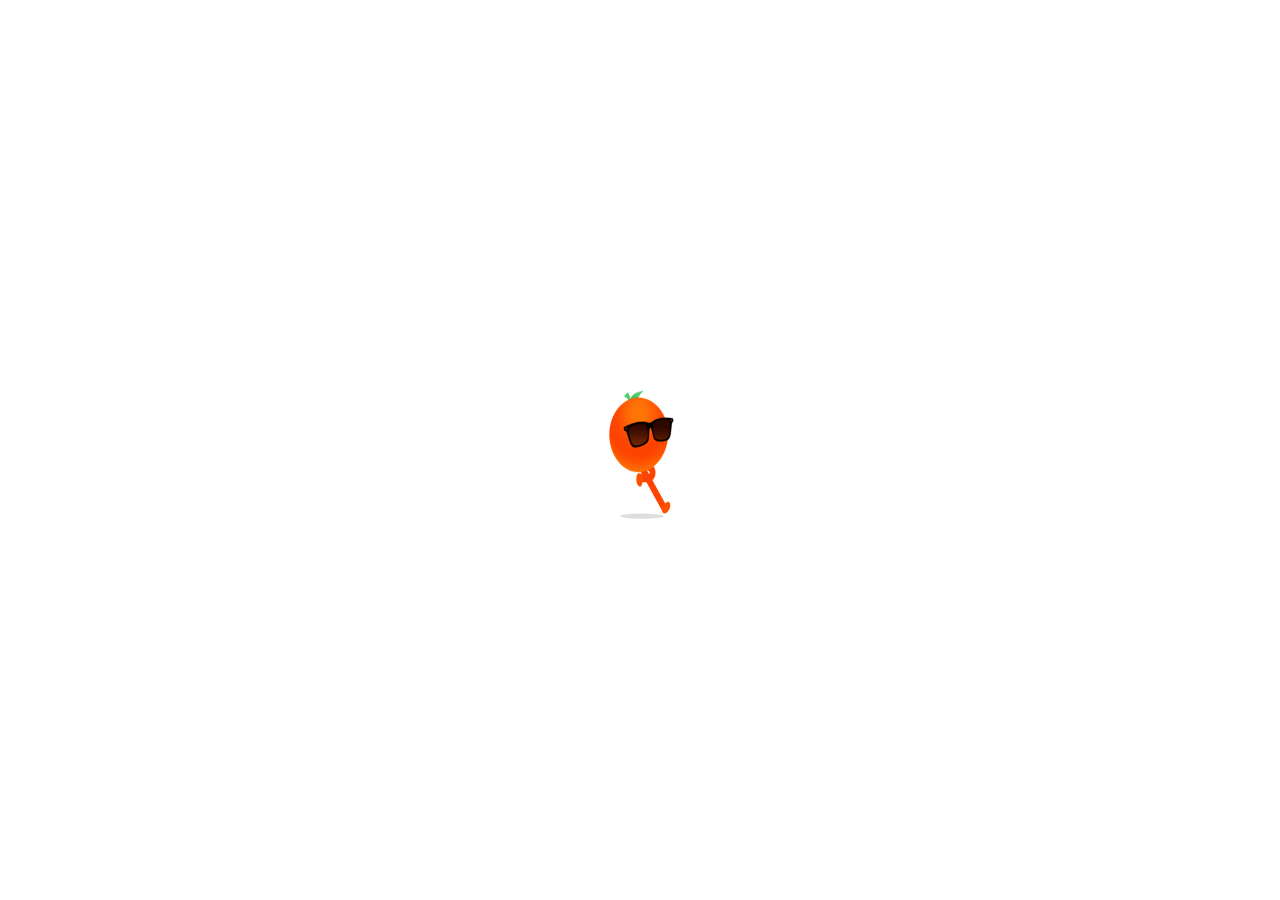
<file: dryfruits.html>
<!Doctype html>
<html lang="en">
  <head>
    <!-- Required meta tags -->
    <meta charset="utf-8">
    <meta name="viewport" content="width=device-width, initial-scale=1, shrink-to-fit=no">
    <meta name="description" content="Welcome to organic shopping farm">
    <meta name="keywords" content="html,organic,template,shopping">

    <!-- Bootstrap CSS -->
    <link rel="stylesheet" href="css/bootstrap.min.css">
    <link rel="stylesheet" href="product.css">
    <link rel="stylesheet" href="css/font-awesome.css">
    <link rel="stylesheet" href="css/font-awesome.min.css">
    <link rel="stylesheet" href="css/animate.min.css">
    <link rel="icon" href="images/title-bar-logo.png" type="image/icon">
    <link href="https://fonts.googleapis.com/css?family=Poppins:400,700" rel="stylesheet">

    <title>Dryfruits</title>
  </head>
    
   
   
<body onload="timeSet()">
    
     <div id="loader">
       <img src="images/edited/juzi_loading.gif">
     </div>
  
        <div style="display:none;" id="body" class="animation-content">

          <!-- Navbar Start Here -->

        <nav class="navbar navbar-expand-lg navbar-light">
          <img src="images/logo/logo.png" class="navbar-brand">
          <button class="navbar-toggler" type="button" data-toggle="collapse" data-target="#navbarSupportedContent" aria-controls="navbarSupportedContent" aria-expanded="false" aria-label="Toggle navigation">
          <span class="navbar-toggler-icon"></span>
          </button>
            <div class="collapse navbar-collapse" id="navbarSupportedContent">
              <ul class="navbar-nav ml-auto">
                <li class="nav-item">
                  <a class="nav-link" title="Goto Home" href="index.html">Home</a>
                </li>
                <li class="nav-item">
                  <a class="nav-link" title="Goto about" href="about.html">About us</a>
                </li>

                <li class="nav-item dropdown">
                  <a class="nav-link dropdown-toggle" href="#" title="See products price" id="navbarDropdown" role="button" data-toggle="dropdown" aria-haspopup="true" aria-expanded="false">
                    Pricing Table
                  </a>
                  <div class="dropdown-menu" aria-labelledby="navbarDropdown">
                    <a class="dropdown-item" data-toggle="modal" data-target="#vegetable-price" href="#">Vegetables Price</a>
                    <a class="dropdown-item" data-toggle="modal" data-target="#fruits-price" href="#">Fruits Price</a>
                    <a class="dropdown-item" data-toggle="modal" data-target="#Dryfruits-price" href="#">Dryfruits Price</a>
                  </div>

                </li>

                <li class="nav-item dropdown">
                  <a class="nav-link dropdown-toggle" href="#" id="navbarDropdown" role="button" data-toggle="dropdown" aria-haspopup="true" aria-expanded="false">
                    Goto Shop
                  </a>
                  <div class="dropdown-menu" aria-labelledby="navbarDropdown">
                    <a class="dropdown-item" href="vegetable.html">Vegetable Shop</a>
                    <a class="dropdown-item" href="fruits.html">Fruits Shop</a>
                    <!--<a class="dropdown-item" href="#">Dryfruits Shop</a>-->
                  </div>
                </li>

                <!--<li class="nav-item">
                  <a class="nav-link" href="#">Contact us</a>
                </li>-->
                <li class="nav-item cart-icon">
                  <a class="nav-link" href="#" title="Cart" data-toggle="modal" data-target="#cart"><i class="fa fa-shopping-bag" aria-hidden="true"><sup id="cart-count"></sup></i></a>
                </li>
              </ul>
            </div>
        </nav>

        <!-- cart Start Here -->

        <div class="modal fade" id="cart" tabindex="-1" role="dialog" aria-labelledbt="cart" aria-hidden="true">
                <div class="modal-dialog modal-dialog-centered  modal-lg" role="document">
                  <div class="modal-content">
                    <div class="modal-header">
                  <h2 class="modal-title mx-auto w-100">Shopping Cart</h2>
                  <button type="button" class="close" data-dismiss="modal" aria-control="close">
                    <span aria-hidden="true">&times;</span></button>
                </div>

                  <div class="modal-body">
                    <div class="container">

                     <div class="row cart-row">
                        
                      <table class="table">
                        <!--<thead>
                           <tr>
                             <th scope="col" class="col-3 text-center cart-image cart-header cart-column border">Image</th>
                             <th scope="col" class="col-3 text-center cart-title cart-header cart-column border">Name</th>
                             <th scope="col" class="col-2 text-center cart-price cart-header cart-column border">Price</th>
                             <th scope="col" class="col-2 text-center cart-quantity cart-header cart-column border">Quantity</th>
                             <th scope="col" class="col-2 text-center border">remove</th>
                          </tr>
                          </thead>-->

                       </table>
                                <!--<span class="cart-image cart-header cart-column text-center col-lg-3 border">Image</span>
                                <span class="cart-title cart-header cart-column text-center col-lg-3 border">Title</span>
                                <span class="cart-price cart-header cart-column text-center col-lg-3 border">Price</span>
                                <span class="cart-quantity cart-header cart-column text-center col-lg-3 border">Quantity</span>
                              </div>-->


                            </div>
                        </div>
                              <div class="cart-items">
                              </div>
                       </div>
                         <div class="modal-footer">     
                            <div class="cart-total">
                        <strong class="cart-total-title">Total</strong>
                                <span class="cart-total-price">$0</span>
                        <button class="btn btn-success btn-purchase" type="button">Purchase</button>

                          </div>
                        </div>
                  </div>
              </div>      
            </div>

           <!-- cart End Here --> 
        <!--   The Vegatable price Start Here-->

<!-- The Modal -->
<div class="modal fade" id="vegetable-price" tableindex="-1" role="dialog">
  <div class="modal-dialog modal-lg" role="document">
    <div class="modal-content">

      <!-- Modal Header -->
      <div class="modal-header">
        
          <h4 class="modal-title">Vegetables Price</h4>

         <button type="button" class="close" data-dismiss="modal">&times;</button>
        
      </div>

      <!-- Modal body -->
      <div class="modal-body">
        <table class="table table-hover">
            <thead>
              <tr>
                <th scope="col" class="text-center">Vegetables Name</th>
                <th scope="col" class="text-center">Price</th>
                <th scope="col" class="text-center">Shop</th>
              </tr>

            </thead>

            <tbody>
              <tr>
                <td class="text-center">Onion</td>
                <td class="text-center">$25</td>
                <td><button class="btn btn-success btn-sm mx-auto d-block"><a href="vegetable.html">Goto Shop</a></button></td>
              </tr>

              <tr>
                <td class="text-center">Carrot</td>
                <td class="text-center">$25</td>
                <td><button class="btn btn-success btn-sm mx-auto d-block"><a href="vegetable.html">Goto Shop</a></button></td>
              </tr>

              <tr>
                <td class="text-center">Beedroot</td>
                <td class="text-center">$20</td>
                <td><button class="btn btn-success btn-sm mx-auto d-block"><a href="vegetable.html">Goto Shop</a></button></td>
              </tr>

              <tr>
                <td class="text-center">Tomato</td>
                <td class="text-center">$21</td>
                <td><button class="btn btn-success btn-sm mx-auto d-block"><a href="vegetable.html">Goto Shop</a></button></td>
              </tr>

              <tr>
                <td class="text-center">Potato</td>
                <td class="text-center">$15</td>
                <td><button class="btn btn-success btn-sm mx-auto d-block"><a href="vegetable.html">Goto Shop</a></button></td>
              </tr>

              <tr>
                <td class="text-center">Brinjal</td>
                <td class="text-center">$12</td>
                <td><button class="btn btn-success btn-sm mx-auto d-block"><a href="vegetable.html">Goto Shop</a></button></td>
              </tr>

              <tr>
                <td class="text-center">Capcicum</td>
                <td class="text-center">$25</td>
                <td><button class="btn btn-success btn-sm mx-auto d-block"><a href="vegetable.html">Goto Shop</a></button></td>
              </tr>

              <tr>
                <td class="text-center">Broccoli</td>
                <td class="text-center">$25</td>
                <td><button class="btn btn-success btn-sm mx-auto d-block"><a href="vegetable.html">Goto Shop</a></button></td>
              </tr>

              <tr>
                <td class="text-center">Potato</td>
                <td class="text-center">$25</td>
                <td><button class="btn btn-success btn-sm mx-auto d-block"><a href="vegetable.html">Goto Shop</a></button></td>
              </tr>

              <tr>
                <td class="text-center">Brinjal</td>
                <td class="text-center">$25</td>
                <td><button class="btn btn-success btn-sm mx-auto d-block"><a href="vegetable.html">Goto Shop</a></button></td>
              </tr>

              <tr>
                <td class="text-center">Broccoli</td>
                <td class="text-center">$25</td>
                <td><button class="btn btn-success btn-sm mx-auto d-block"><a href="vegetable.html">Goto Shop</a></button></td>
              </tr>
            </tbody>
        </table>
      </div>

      <!-- Modal footer -->
      <div class="modal-footer">
        <button type="button" class="btn btn-success" data-dismiss="modal">Close</button>
      </div>

    </div>
  </div>
</div>

        <!--vegetable price end here-->


        <!-- Fruits Price Start Here -->


        <div class="modal fade" id="fruits-price" tableindex="-1" role="dialog">
          <div class="modal-dialog modal-lg" role="document">
            <div class="modal-content">

              <!-- Modal Header -->
              <div class="modal-header">
                
                  <h4 class="modal-title mx-auto d-block">Fruits Price</h4>

                 <button type="button" class="close" data-dismiss="modal">&times;</button>
                
              </div>

              <!-- Modal body -->
              <div class="modal-body">
                <table class="table table-hover">
                    <thead>
                      <tr>
                        <th scope="col" class="text-center">Fruits Name</th>
                        <th scope="col" class="text-center">Price</th>
                        <th scope="col" class="text-center">Shop</th>
                      </tr>

                    </thead>

                    <tbody>
                      <tr>
                        <td class="text-center">Banana</td>
                        <td class="text-center">$25</td>
                        <td><button class="btn btn-success btn-sm mx-auto d-block"><a href="fruits.html">Goto Shop</a></button></td>
                      </tr>

                      <tr>
                        <td class="text-center">Apple</td>
                        <td class="text-center">$25</td>
                        <td><button class="btn btn-success btn-sm mx-auto d-block"><a href="fruits.html">Goto Shop</a></button></td>
                      </tr>

                      <tr>
                        <td class="text-center">Orange</td>
                        <td class="text-center">$20</td>
                        <td><button class="btn btn-success btn-sm mx-auto d-block"><a href="fruits.html">Goto Shop</a></button></td>
                      </tr>

                      <tr>
                        <td class="text-center">Grapes</td>
                        <td class="text-center">$21</td>
                        <td><button class="btn btn-success btn-sm mx-auto d-block"><a href="fruits.html">Goto Shop</a></button></td>
                      </tr>

                      <tr>
                        <td class="text-center">Strewberry</td>
                        <td class="text-center">$15</td>
                        <td><button class="btn btn-success btn-sm mx-auto d-block"><a href="fruits.html">Goto Shop</a></button></td>
                      </tr>

                      <tr>
                        <td class="text-center">Cherry</td>
                        <td class="text-center">$12</td>
                        <td><button class="btn btn-success btn-sm mx-auto d-block"><a href="fruits.html">Goto Shop</a></button></td>
                      </tr>

                      <tr>
                        <td class="text-center">Pappaya</td>
                        <td class="text-center">$25</td>
                        <td><button class="btn btn-success btn-sm mx-auto d-block"><a href="fruits.html">Goto Shop</a></button></td>
                      </tr>

                      <tr>
                        <td class="text-center">Jackfruit</td>
                        <td class="text-center">$25</td>
                        <td><button class="btn btn-success btn-sm mx-auto d-block"><a href="fruits.html">Goto Shop</a></button></td>
                      </tr>

                      <tr>
                        <td class="text-center">Cherry</td>
                        <td class="text-center">$25</td>
                        <td><button class="btn btn-success btn-sm mx-auto d-block"><a href="fruits.html">Goto Shop</a></button></td>
                      </tr>

                      <tr>
                        <td class="text-center">Pappaya</td>
                        <td class="text-center">$25</td>
                        <td><button class="btn btn-success btn-sm mx-auto d-block"><a href="fruits.html">Goto Shop</a></button></td>
                      </tr>

                      <tr>
                        <td class="text-center">Cherry</td>
                        <td class="text-center">$25</td>
                        <td><button class="btn btn-success btn-sm mx-auto d-block"><a href="fruits.html">Goto Shop</a></button></td>
                      </tr>
                    </tbody>
                </table>
              </div>

              <!-- Modal footer -->
              <div class="modal-footer">
                <button type="button" class="btn btn-success" data-dismiss="modal">Close</button>
              </div>

            </div>
          </div>
        </div>

        <!-- Fruits Price End Here -->

        <!-- DryFruits Price Start Here -->


        <div class="modal fade" id="Dryfruits-price" tableindex="-1" role="dialog">
          <div class="modal-dialog modal-lg" role="document">
            <div class="modal-content">

              <!-- Modal Header -->
              <div class="modal-header">
                
                  <h4 class="modal-title mx-auto d-block">Dryfruits Price</h4>

                 <button type="button" class="close" data-dismiss="modal">&times;</button>
                
              </div>

              <!-- Modal body -->
              <div class="modal-body">
                <table class="table table-hover">
                    <thead>
                      <tr>
                        <th scope="col" class="text-center">Dryfruits Name</th>
                        <th scope="col" class="text-center">Price</th>
                        <th scope="col" class="text-center">Shop</th>
                      </tr>

                    </thead>

                    <tbody>
                      <tr>
                        <td class="text-center">Cashew</td>
                        <td class="text-center">$25</td>
                        <td><button class="btn btn-success btn-sm mx-auto d-block"><a href="dryfruits.html">Goto Shop</a></button></td>
                      </tr>

                      <tr>
                        <td class="text-center">Chesnut</td>
                        <td class="text-center">$25</td>
                        <td><button class="btn btn-success btn-sm mx-auto d-block"><a href="dryfruits.html">Goto Shop</a></button></td>
                      </tr>

                      <tr>
                        <td class="text-center">Fennel</td>
                        <td class="text-center">$20</td>
                        <td><button class="btn btn-success btn-sm mx-auto d-block"><a href="dryfruits.html">Goto Shop</a></button></td>
                      </tr>

                      <tr>
                        <td class="text-center">Kismiss</td>
                        <td class="text-center">$21</td>
                        <td><button class="btn btn-success btn-sm mx-auto d-block"><a href="dryfruits.html">Goto Shop</a></button></td>
                      </tr>

                      <tr>
                        <td class="text-center">Peanut</td>
                        <td class="text-center">$15</td>
                        <td><button class="btn btn-success btn-sm mx-auto d-block"><a href="dryfruits.html">Goto Shop</a></button></td>
                      </tr>

                      <tr>
                        <td class="text-center">Pista</td>
                        <td class="text-center">$12</td>
                        <td><button class="btn btn-success btn-sm mx-auto d-block"><a href="dryfruits.html">Goto Shop</a></button></td>
                      </tr>

                      <tr>
                        <td class="text-center">Almond</td>
                        <td class="text-center">$25</td>
                        <td><button class="btn btn-success btn-sm mx-auto d-block"><a href="dryfruits.html">Goto Shop</a></button></td>
                      </tr>

                      <tr>
                        <td class="text-center">Anise</td>
                        <td class="text-center">$25</td>
                        <td><button class="btn btn-success btn-sm mx-auto d-block"><a href="dryfruits.html">Goto Shop</a></button></td>
                      </tr>

                      <tr>
                        <td class="text-center">Kismiss</td>
                        <td class="text-center">$25</td>
                        <td><button class="btn btn-success btn-sm mx-auto d-block"><a href="dryfruits.html">Goto Shop</a></button></td>
                      </tr>

                      <tr>
                        <td class="text-center">Pista</td>
                        <td class="text-center">$25</td>
                        <td><button class="btn btn-success btn-sm mx-auto d-block"><a href="dryfruits.html">Goto Shop</a></button></td>
                      </tr>

                      <tr>
                        <a href="#"><td class="text-center">Almond</td></a>
                        <td class="text-center">$25</td>
                        <td><button class="btn btn-success btn-sm mx-auto d-block"><a href="dryfruits.html">Goto Shop</a></button></td>
                      </tr>
                    </tbody>
                </table>
              </div>

              <!-- Modal footer -->
              <div class="modal-footer">
                <button type="button" class="btn btn-success" data-dismiss="modal">Close</button>
              </div>

            </div>
          </div>
        </div>

        <!-- modal end here -->

        <!-- Banner -- Start Here -->

        <div class="container-fluid img-banner">
          <div class="row">
              <div class="col-lg-12">
                <h1 class="text-center align-middle"><strong>Dryfruits</strong></h1>
              </div>
          </div>
        </div>
        <!-- Sidenav Start here -->
        <div class="container-fluid img-container">
          <div class="row">
            <div class="col-lg-2">
                  <div class="sidenav">
                    <div class="sidenav-content">
                      <h5 id="category-title">Categories</h5>
                      <ul id="category-list">
                        <li><a href="#">Almond</a></li>
                        <li><a href="#">Anise</a></li>
                        <li><a href="#">Cashew</a></li>
                        <li><a href="#">Chesnut</a></li>
                        <li><a href="#">Fennel</a></li>
                        <li><a href="#">Kismis</a></li>
                        <li><a href="#">Peanut</a></li>
                        <li><a href="#">Pista</a></li>
                      </ul>
                      <h5 id="price-title">Price</h5>
                        <div id="price-list">
                          <div class="custom-control custom-checkbox">
                            <input type="checkbox" class="custom-control-input" id="uptofifty" name="example1">
                            <label class="custom-control-label" for="uptofifty">Up to 50 dollar</label>
                          </div>

                          <div class="custom-control custom-checkbox">
                            <input type="checkbox" class="custom-control-input" id="uptoonefifty" name="example1">
                            <label class="custom-control-label" for="uptoonefifty">Up to 150 dollar</label>
                          </div>
                          
                          <div class="custom-control custom-checkbox">
                            <input type="checkbox" class="custom-control-input" id="uptotwofifty" name="example1">
                            <label class="custom-control-label" for="uptotwofifty">Up to 250 dollar</label>
                          </div>
                        </div>
                    
                      <h5 id="discount-title">Discount</h5>
                      <ul id="discount-list">
                        <li><a href="#">Up to 10% offer</a></li>
                        <li><a href="#">Up to 20% offer</a></li>
                        <li><a href="#">Up to 30% offer</a></li>
                        <li><a href="#">Up to 40% offer</a></li>
                        <li><a href="#">Up to 50% offer</a></li>
                        <li><a href="#">Special offer</a></li>
                      </ul>
                    </div>
                </div>
            </div>

              <div class="col-lg-10">
                  <div class="content">
                  <div class="container-fluid">
                      <div class="row">
                          <div class="col-lg-3">
                         <div class="product-box">
                            <div class="doller">
                                <h5 class="text-center product-price">$ 20</h5>
                              </div>
                            <img class="img-fluid mx-auto d-block product-img" src="images/product-images/almond.png" style="height:250px">
                              
                            <h4 class="text-center product-title"><strong>Almond</strong></h4>
                            <button class="btn btn-success addcart d-block mx-auto">Add Cart &nbsp<i class="fa fa-shopping-cart" aria-hidden="true"></i></button>
                         </div>
                        </div>

                        <div class="col-lg-3">
                         <div class="product-box">
                            <div class="doller">
                                <h5 class="text-center product-price">$ 15</h5>
                              </div>
                            <img class="img-fluid mx-auto d-block product-img" src="images/product-images/anise.png" style="height:250px">
                              
                            <h4 class="text-center product-title"><strong>Anise</strong></h4>
                            <button class="btn btn-success addcart d-block mx-auto">Add Cart &nbsp<i class="fa fa-shopping-cart" aria-hidden="true"></i></button>
                         </div>
                        </div>

                        <div class="col-lg-3">
                         <div class="product-box">
                            <div class="doller">
                                <h5 class="text-center product-price">$ 10</h5>
                              </div>
                            <img class="img-fluid mx-auto d-block product-img" src="images/product-images/cashew.png" style="height:250px">
                              
                            <h4 class="text-center product-title"><strong>Cashew</strong></h4>
                            <button class="btn btn-success addcart d-block mx-auto">Add Cart &nbsp<i class="fa fa-shopping-cart" aria-hidden="true"></i></button>
                         </div>
                        </div>

                        <div class="col-lg-3">
                         <div class="product-box">
                            <div class="doller">
                                <h5 class="text-center product-price">$ 12</h5>
                              </div>
                            <img class="img-fluid mx-auto d-block product-img" src="images/product-images/chesnut.png" style="height:250px">
                              
                            <h4 class="text-center product-title"><strong>Chesnut</strong></h4>
                            <button class="btn btn-success addcart d-block mx-auto">Add Cart &nbsp<i class="fa fa-shopping-cart" aria-hidden="true"></i></button>
                         </div>
                        </div>

                        <div class="col-lg-3">
                         <div class="product-box">
                            <div class="doller">
                                <h5 class="text-center product-price">$ 15</h5>
                              </div>
                            <img class="img-fluid mx-auto d-block product-img" src="images/product-images/fennel.png" style="height:250px">
                              
                            <h4 class="text-center product-title"><strong>Fennel</strong></h4>
                            <button class="btn btn-success addcart d-block mx-auto">Add Cart &nbsp<i class="fa fa-shopping-cart" aria-hidden="true"></i></button>
                         </div>
                        </div>

                        <div class="col-lg-3">
                         <div class="product-box">
                            <div class="doller">
                                <h5 class="text-center product-price">$ 15</h5>
                              </div>
                            <img class="img-fluid mx-auto d-block product-img" src="images/product-images/kismis.png" style="height:250px">
                              
                            <h4 class="text-center product-title"><strong>Kismis</strong></h4>
                            <button class="btn btn-success addcart d-block mx-auto">Add Cart &nbsp<i class="fa fa-shopping-cart" aria-hidden="true"></i></button>
                         </div>
                        </div>

                        <div class="col-lg-3">
                         <div class="product-box">
                            <div class="doller">
                                <h5 class="text-center product-price">$ 17</h5>
                              </div>
                            <img class="img-fluid mx-auto d-block product-img" src="images/product-images/peanut.png" style="height:250px">
                              
                            <h4 class="text-center product-title"><strong>Peanut</strong></h4>
                            <button class="btn btn-success addcart d-block mx-auto">Add Cart &nbsp<i class="fa fa-shopping-cart" aria-hidden="true"></i></button>
                         </div>
                        </div>

                        <div class="col-lg-3">
                         <div class="product-box">
                            <div class="doller">
                                <h5 class="text-center product-price">$ 19</h5>
                              </div>
                            <img class="img-fluid mx-auto d-block product-img" src="images/product-images/pista.png" style="height:250px">
                              
                            <h4 class="text-center product-title"><strong>Pista</strong></h4>
                            <button class="btn btn-success addcart d-block mx-auto">Add Cart &nbsp<i class="fa fa-shopping-cart" aria-hidden="true"></i></button>
                         </div>
                        </div>

                          </div>
                          
                      </div>
                  </div>
                </div>
              </div>
          </div>
          

          

          
        <!-- Sidenav End Here -->
        
        <footer>
                  <div class="container">
                      <div class="row">
                          <div class="col-lg-3">
                            <h4>About Organic</h4>
                              <p>Lorem Ipsum is simply dummy text of the printing and typesetting industry. Lorem Ipsum <p>
                            <button class="btn btn-default btn-sm">Read more</button>
                          </div>

                          <div class="col-lg-3">
                            <h4>Our Products</h4>
                            <h6>Vegetables</h6>
                            <h6>Fruits</h6>
                            <h6>Dryfruits</h6>
                            <h6>Others</h6>
                          </div>

                          <div class="col-lg-3">
                            <h4>Quick link</h4>
                            <h6>About</h6>
                            <h6>Contact us</h6>
                            <h6>Store Location</h6>
                            <h6>FAQ</h6>
                          </div>

                          <div class="col-lg-3">
                            <h4>Contact us</h4>
                            <h6><i class="fa fa-envelope" aria-hidden="true"></i> info@organic.com</h6><br>
                            <h6><i class="fa fa-phone" aria-hidden="true"></i> +911234567890</h6>
                          </div>
                      </div>
                  

                  <div class="footer-bottom">
                    <div class="row">
                      <div class="col-lg-7">
                        <p>&copy 2018 organic farm</p>
                      </div>
                      <div class="col-lg-5">
                        <p>Follow us &nbsp<i class="fa fa-facebook-square" aria-hidden="true"></i>&nbsp<i class="fa fa-twitter-square" aria-hidden="true"></i>&nbsp<i class="fa fa-google-plus-square" aria-hidden="true"></i>&nbsp<i class="fa fa-linkedin-square" aria-hidden="true"></i></p>
                        
                      
                      </div>
                      
                  </div>
                  

              </footer>
            </div>

        <!-- Optional JavaScript -->
    <!-- jQuery first, then Popper.js, then Bootstrap JS -->
    <script src="jquery.js"></script>
    <script src="popper.js"></script>
    <script src="bootstrap.js"></script>
    <script src="cart.js"></script>

    <script>

            /*var navbar = $('.navbar');

            $(window).scroll(function(){
                if($(window).scrollTop() <= 200)
                {
                    navbar.removeClass('navbar-shrink');
                    navbar.removeClass('fixed-top');
                    
                } 
                else 
                {
                    navbar.addClass('navbar-shrink');
                    navbar.addClass('fixed-top');
                }
            });*/
            $(document).ready(function(){

              $(window).resize(function(){
                  if($(window).innerWidth() <= 990)
                  {
                    $('#category-list,#price-list,#discount-list').hide();
                  }else
                  {
                    $('#category-list,#price-list,#discount-list').show();
                  }
              });

                $('#category-title').click(function(){

                  $('#category-list').toggle();
                  $('#price-list,#discount-list').hide();
                  });

                $('#price-title').click(function(){

                  $('#price-list').toggle();
                  $('#category-list,#discount-list').hide();
                  });

                $('#discount-title').click(function(){

                  $('#discount-list').toggle();
                  $('#category-list,#price-list').hide();
                  });

              });
            
    </script>
</body>
    </html>
</file>
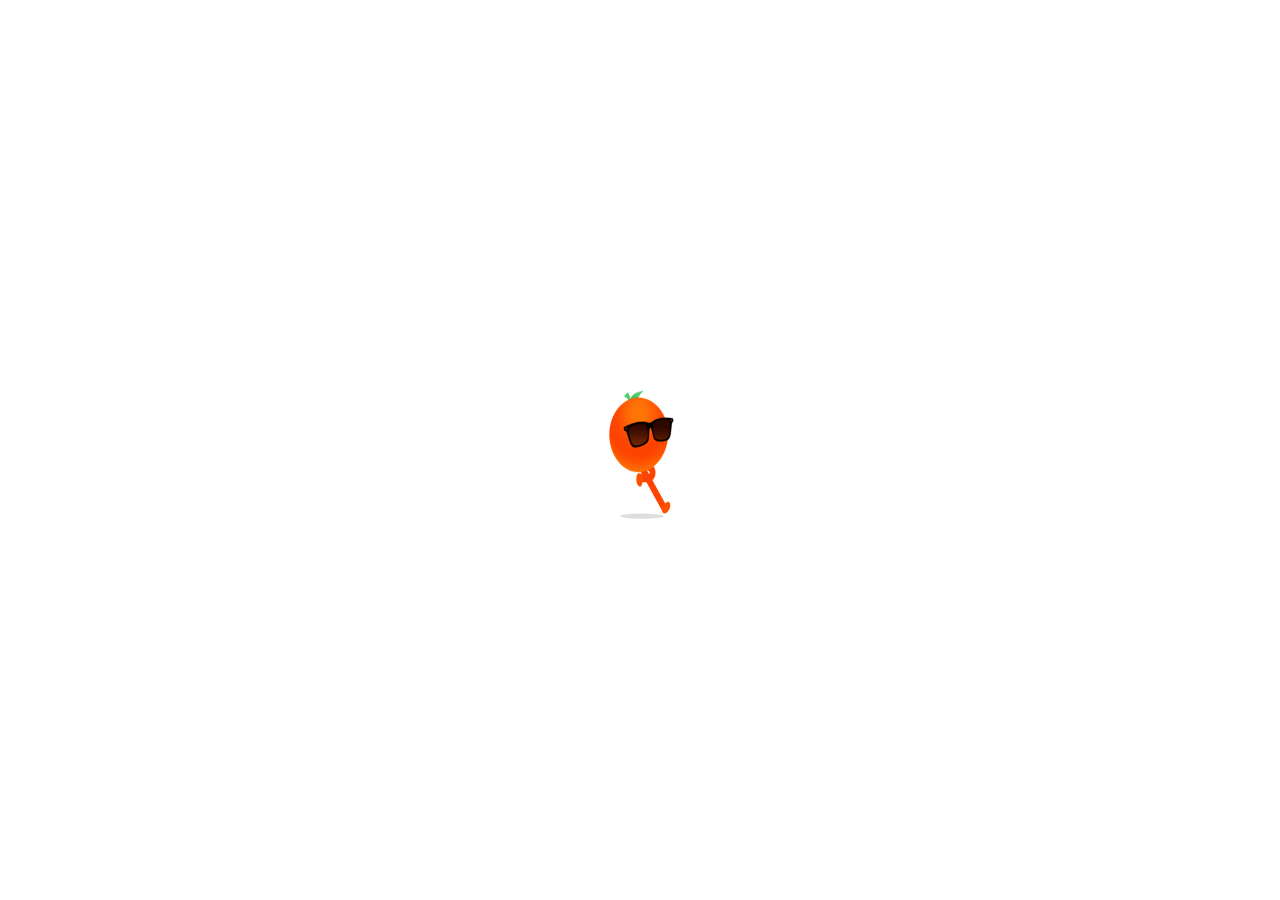
<file: vegetable.html>
<!Doctype html>
<html lang="en">
  <head>
    
    <!-- Required meta tags -->

      <meta charset="utf-8">
      <meta name="viewport" content="width=device-width, initial-scale=1, shrink-to-fit=no">
      <meta name="description" content="Welcome to organic shopping farm">
      <meta name="keywords" content="html,organic,template,shopping">

    

    <!-- Bootstrap CSS -->
    
    <link rel="stylesheet" href="css/bootstrap.min.css">
    <link rel="stylesheet" href="product.css">
    <link rel="stylesheet" href="css/font-awesome.css">
    <link rel="stylesheet" href="css/font-awesome.min.css">
    <link rel="stylesheet" href="css/animate.min.css">
    <link rel="icon" href="images/title-bar-logo.png" type="image/icon">
    <link href="https://fonts.googleapis.com/css?family=Poppins:400,700" rel="stylesheet">

    <title>Vegetables</title>
  </head>
    
   
   
<body onload="timeSet()">
    
     <div id="loader">
       <img src="images/edited/juzi_loading.gif">
     </div>
  
        <div style="display:none;" id="body" class="animation-content">

          <!-- Navbar Start Here -->

        <nav class="navbar navbar-expand-lg navbar-light">
          <img src="images/logo/logo.png" class="navbar-brand">
          <button class="navbar-toggler" type="button" data-toggle="collapse" data-target="#navbarSupportedContent" aria-controls="navbarSupportedContent" aria-expanded="false" aria-label="Toggle navigation">
          <span class="navbar-toggler-icon"></span>
          </button>
            <div class="collapse navbar-collapse" id="navbarSupportedContent">
              <ul class="navbar-nav ml-auto">
                <li class="nav-item">
                  <a class="nav-link" title="Goto home"href="index.html">Home</a>
                </li>
                <li class="nav-item">
                  <a class="nav-link" title="Goto about"href="about.html">About us</a>
                </li>

                <li class="nav-item dropdown">
                  <a class="nav-link dropdown-toggle" title="See products price" href="#" id="navbarDropdown" role="button" data-toggle="dropdown" aria-haspopup="true" aria-expanded="false">
                    Pricing Table
                  </a>
                  <div class="dropdown-menu" aria-labelledby="navbarDropdown">
                    <a class="dropdown-item" data-toggle="modal" data-target="#vegetable-price" href="#">Vegetables Price</a>
                    <a class="dropdown-item" data-toggle="modal" data-target="#fruits-price" href="#">Fruits Price</a>
                    <a class="dropdown-item" data-toggle="modal" data-target="#Dryfruits-price" href="#">Dryfruits Price</a>
                  </div>

                </li>

                <li class="nav-item dropdown">
                  <a class="nav-link dropdown-toggle" href="#" id="navbarDropdown" role="button" data-toggle="dropdown" aria-haspopup="true" aria-expanded="false">
                    Goto Shop
                  </a>
                  <div class="dropdown-menu" aria-labelledby="navbarDropdown">
                    <!--<a class="dropdown-item" href="vegetable.html">Vegetable Shop</a>-->
                    <a class="dropdown-item" href="fruits.html">Fruits Shop</a>
                    <a class="dropdown-item" href="dryfruits.html">Dryfruits Shop</a>
                  </div>
                </li>

                <!--<li class="nav-item">
                  <a class="nav-link" href="#">Contact us</a>
                </li>-->
                <li class="nav-item cart-icon">
                  <a class="nav-link" href="#" title="Cart" data-toggle="modal" data-target="#cart"><i class="fa fa-shopping-bag" aria-hidden="true"><sup id="cart-count"></sup></i></a>
                </li>
              </ul>
            </div>
        </nav>

        <!-- cart Start Here -->

        <div class="modal fade" id="cart" tabindex="-1" role="dialog" aria-labelledbt="cart" aria-hidden="true">
                <div class="modal-dialog modal-dialog-centered  modal-lg" role="document">
                  <div class="modal-content">
                    <div class="modal-header">
                  <h2 class="modal-title mx-auto w-100">Shopping Cart</h2>
                  <button type="button" class="close" data-dismiss="modal" aria-control="close">
                    <span aria-hidden="true">&times;</span></button>
                </div>

                  <div class="modal-body">
                    <div class="container">

                     <div class="row cart-row">
                        
                      <table class="table">
                        <!--<thead>
                           <tr>
                             <th scope="col" class="col-3 text-center cart-image cart-header cart-column border">Image</th>
                             <th scope="col" class="col-3 text-center cart-title cart-header cart-column border">Name</th>
                             <th scope="col" class="col-2 text-center cart-price cart-header cart-column border">Price</th>
                             <th scope="col" class="col-2 text-center cart-quantity cart-header cart-column border">Quantity</th>
                             <th scope="col" class="col-2 text-center border">remove</th>
                          </tr>
                          </thead>-->

                       </table>
                                <!--<span class="cart-image cart-header cart-column text-center col-lg-3 border">Image</span>
                                <span class="cart-title cart-header cart-column text-center col-lg-3 border">Title</span>
                                <span class="cart-price cart-header cart-column text-center col-lg-3 border">Price</span>
                                <span class="cart-quantity cart-header cart-column text-center col-lg-3 border">Quantity</span>
                              </div>-->


                            </div>
                        </div>
                              <div class="cart-items">
                              </div>
                       </div>
                         <div class="modal-footer">     
                            <div class="cart-total">
                        <strong class="cart-total-title">Total: </strong>
                                <span class="cart-total-price">$0.00</span>
                        <button class="btn btn-success btn-purchase" type="button">Purchase</button>

                          </div>
                        </div>
                  </div>
              </div>      
            </div>

           <!-- cart End Here --> 
        <!--   The Vegatable price Start Here-->

<!-- The Modal -->
<div class="modal fade" id="vegetable-price" tableindex="-1" role="dialog">
  <div class="modal-dialog modal-lg" role="document">
    <div class="modal-content">

      <!-- Modal Header -->
      <div class="modal-header">
        
          <h4 class="modal-title">Vegetables Price</h4>

         <button type="button" class="close" data-dismiss="modal">&times;</button>
        
      </div>

      <!-- Modal body -->
      <div class="modal-body">
        <table class="table table-hover">
            <thead>
              <tr>
                <th scope="col" class="text-center">Vegetables Name</th>
                <th scope="col" class="text-center">Price</th>
                <th scope="col" class="text-center">Shop</th>
              </tr>

            </thead>

            <tbody>
              <tr>
                <td class="text-center">Onion</td>
                <td class="text-center">$25</td>
                <td><button class="btn btn-success btn-sm mx-auto d-block"><a href="vegetable.html">Goto Shop</a></button></td>
              </tr>

              <tr>
                <td class="text-center">Carrot</td>
                <td class="text-center">$25</td>
                <td><button class="btn btn-success btn-sm mx-auto d-block"><a href="vegetable.html">Goto Shop</a></button></td>
              </tr>

              <tr>
                <td class="text-center">Beedroot</td>
                <td class="text-center">$20</td>
                <td><button class="btn btn-success btn-sm mx-auto d-block"><a href="vegetable.html">Goto Shop</a></button></td>
              </tr>

              <tr>
                <td class="text-center">Tomato</td>
                <td class="text-center">$21</td>
                <td><button class="btn btn-success btn-sm mx-auto d-block"><a href="vegetable.html">Goto Shop</a></button></td>
              </tr>

              <tr>
                <td class="text-center">Potato</td>
                <td class="text-center">$15</td>
                <td><button class="btn btn-success btn-sm mx-auto d-block"><a href="vegetable.html">Goto Shop</a></button></td>
              </tr>

              <tr>
                <td class="text-center">Brinjal</td>
                <td class="text-center">$12</td>
                <td><button class="btn btn-success btn-sm mx-auto d-block"><a href="vegetable.html">Goto Shop</a></button></td>
              </tr>

              <tr>
                <td class="text-center">Capcicum</td>
                <td class="text-center">$25</td>
                <td><button class="btn btn-success btn-sm mx-auto d-block"><a href="vegetable.html">Goto Shop</a></button></td>
              </tr>

              <tr>
                <td class="text-center">Broccoli</td>
                <td class="text-center">$25</td>
                <td><button class="btn btn-success btn-sm mx-auto d-block"><a href="vegetable.html">Goto Shop</a></button></td>
              </tr>

              <tr>
                <td class="text-center">Potato</td>
                <td class="text-center">$25</td>
                <td><button class="btn btn-success btn-sm mx-auto d-block"><a href="vegetable.html">Goto Shop</a></button></td>
              </tr>

              <tr>
                <td class="text-center">Brinjal</td>
                <td class="text-center">$25</td>
                <td><button class="btn btn-success btn-sm mx-auto d-block"><a href="vegetable.html">Goto Shop</a></button></td>
              </tr>

              <tr>
                <td class="text-center">Broccoli</td>
                <td class="text-center">$25</td>
                <td><button class="btn btn-success btn-sm mx-auto d-block"><a href="vegetable.html">Goto Shop</a></button></td>
              </tr>
            </tbody>
        </table>
      </div>

      <!-- Modal footer -->
      <div class="modal-footer">
        <button type="button" class="btn btn-success" data-dismiss="modal">Close</button>
      </div>

    </div>
  </div>
</div>

        <!--vegetable price end here-->


        <!-- Fruits Price Start Here -->


        <div class="modal fade" id="fruits-price" tableindex="-1" role="dialog">
          <div class="modal-dialog modal-lg" role="document">
            <div class="modal-content">

              <!-- Modal Header -->
              <div class="modal-header">
                
                  <h4 class="modal-title mx-auto d-block">Fruits Price</h4>

                 <button type="button" class="close" data-dismiss="modal">&times;</button>
                
              </div>

              <!-- Modal body -->
              <div class="modal-body">
                <table class="table table-hover">
                    <thead>
                      <tr>
                        <th scope="col" class="text-center">Fruits Name</th>
                        <th scope="col" class="text-center">Price</th>
                        <th scope="col" class="text-center">Shop</th>
                      </tr>

                    </thead>

                    <tbody>
                      <tr>
                        <td class="text-center">Banana</td>
                        <td class="text-center">$25</td>
                        <td><button class="btn btn-success btn-sm mx-auto d-block"><a href="fruits.html">Goto Shop</button></td>
                      </tr>

                      <tr>
                        <td class="text-center">Apple</td>
                        <td class="text-center">$25</td>
                        <td><button class="btn btn-success btn-sm mx-auto d-block"><a href="fruits.html">Goto Shop</button></td>
                      </tr>

                      <tr>
                        <td class="text-center">Orange</td>
                        <td class="text-center">$20</td>
                        <td><button class="btn btn-success btn-sm mx-auto d-block"><a href="fruits.html">Goto Shop</button></td>
                      </tr>

                      <tr>
                        <td class="text-center">Grapes</td>
                        <td class="text-center">$21</td>
                        <td><button class="btn btn-success btn-sm mx-auto d-block"><a href="fruits.html">Goto Shop</button></td>
                      </tr>

                      <tr>
                        <td class="text-center">Strewberry</td>
                        <td class="text-center">$15</td>
                        <td><button class="btn btn-success btn-sm mx-auto d-block"><a href="fruits.html">Goto Shop</button></td>
                      </tr>

                      <tr>
                        <td class="text-center">Cherry</td>
                        <td class="text-center">$12</td>
                        <td><button class="btn btn-success btn-sm mx-auto d-block"><a href="fruits.html">Goto Shop</button></td>
                      </tr>

                      <tr>
                        <td class="text-center">Pappaya</td>
                        <td class="text-center">$25</td>
                        <td><button class="btn btn-success btn-sm mx-auto d-block"><a href="fruits.html">Goto Shop</button></td>
                      </tr>

                      <tr>
                        <td class="text-center">Jackfruit</td>
                        <td class="text-center">$25</td>
                        <td><button class="btn btn-success btn-sm mx-auto d-block"><a href="fruits.html">Goto Shop</button></td>
                      </tr>

                      <tr>
                        <td class="text-center">Cherry</td>
                        <td class="text-center">$25</td>
                        <td><button class="btn btn-success btn-sm mx-auto d-block"><a href="fruits.html">Goto Shop</button></td>
                      </tr>

                      <tr>
                        <td class="text-center">Pappaya</td>
                        <td class="text-center">$25</td>
                        <td><button class="btn btn-success btn-sm mx-auto d-block"><a href="fruits.html">Goto Shop</button></td>
                      </tr>

                      <tr>
                        <td class="text-center">Cherry</td>
                        <td class="text-center">$25</td>
                        <td><button class="btn btn-success btn-sm mx-auto d-block"><a href="fruits.html">Goto Shop</button></td>
                      </tr>
                    </tbody>
                </table>
              </div>

              <!-- Modal footer -->
              <div class="modal-footer">
                <button type="button" class="btn btn-success" data-dismiss="modal">Close</button>
              </div>

            </div>
          </div>
        </div>

        <!-- Fruits Price End Here -->

        <!-- DryFruits Price Start Here -->


        <div class="modal fade" id="Dryfruits-price" tableindex="-1" role="dialog">
          <div class="modal-dialog modal-lg" role="document">
            <div class="modal-content">

              <!-- Modal Header -->
              <div class="modal-header">
                
                  <h4 class="modal-title mx-auto d-block">Dryfruits Price</h4>

                 <button type="button" class="close" data-dismiss="modal">&times;</button>
                
              </div>

              <!-- Modal body -->
              <div class="modal-body">
                <table class="table table-hover">
                    <thead>
                      <tr>
                        <th scope="col" class="text-center">Dryfruits Name</th>
                        <th scope="col" class="text-center">Price</th>
                        <th scope="col" class="text-center">Shop</th>
                      </tr>

                    </thead>

                    <tbody>
                      <tr>
                        <td class="text-center">Cashew</td>
                        <td class="text-center">$25</td>
                        <td><button class="btn btn-success btn-sm mx-auto d-block"><a href="dryfruits.html">Goto Shop</a></button></td>
                      </tr>

                      <tr>
                        <td class="text-center">Chesnut</td>
                        <td class="text-center">$25</td>
                        <td><button class="btn btn-success btn-sm mx-auto d-block"><a href="dryfruits.html">Goto Shop</a></button></td>
                      </tr>

                      <tr>
                        <td class="text-center">Fennel</td>
                        <td class="text-center">$20</td>
                        <td><button class="btn btn-success btn-sm mx-auto d-block"><a href="dryfruits.html">Goto Shop</a></button></td>
                      </tr>

                      <tr>
                        <td class="text-center">Kismiss</td>
                        <td class="text-center">$21</td>
                        <td><button class="btn btn-success btn-sm mx-auto d-block"><a href="dryfruits.html">Goto Shop</a></button></td>
                      </tr>

                      <tr>
                        <td class="text-center">Peanut</td>
                        <td class="text-center">$15</td>
                        <td><button class="btn btn-success btn-sm mx-auto d-block"><a href="dryfruits.html">Goto Shop</a></button></td>
                      </tr>

                      <tr>
                        <td class="text-center">Pista</td>
                        <td class="text-center">$12</td>
                        <td><button class="btn btn-success btn-sm mx-auto d-block"><a href="dryfruits.html">Goto Shop</a></button></td>
                      </tr>

                      <tr>
                        <td class="text-center">Almond</td>
                        <td class="text-center">$25</td>
                        <td><button class="btn btn-success btn-sm mx-auto d-block"><a href="dryfruits.html">Goto Shop</a></button></td>
                      </tr>

                      <tr>
                        <td class="text-center">Anise</td>
                        <td class="text-center">$25</td>
                        <td><button class="btn btn-success btn-sm mx-auto d-block"><a href="dryfruits.html">Goto Shop</a></button></td>
                      </tr>

                      <tr>
                        <td class="text-center">Kismiss</td>
                        <td class="text-center">$25</td>
                        <td><button class="btn btn-success btn-sm mx-auto d-block"><a href="dryfruits.html">Goto Shop</a></button></td>
                      </tr>

                      <tr>
                        <td class="text-center">Pista</td>
                        <td class="text-center">$25</td>
                        <td><button class="btn btn-success btn-sm mx-auto d-block"><a href="dryfruits.html">Goto Shop</a></button></td>
                      </tr>

                      <tr>
                        <a href="#"><td class="text-center">Almond</td></a>
                        <td class="text-center">$25</td>
                        <td><button class="btn btn-success btn-sm mx-auto d-block"><a href="dryfruits.html">Goto Shop</a></button></td>
                      </tr>
                    </tbody>
                </table>
              </div>

              <!-- Modal footer -->
              <div class="modal-footer">
                <button type="button" class="btn btn-success" data-dismiss="modal">Close</button>
              </div>

            </div>
          </div>
        </div>

        <!-- modal end here -->

        <!-- Banner -- Start Here -->

        <div class="container-fluid img-banner">
          <div class="row">
              <div class="col-lg-12">
                <h1 class="text-center align-middle"><strong>Vegetables</strong></h1>
              </div>
          </div>
        </div>
        <!-- Sidenav Start here -->
        <div class="container-fluid img-container">
          <div class="row">
            <div class="col-lg-2">
                  <div class="sidenav">
                    <div class="sidenav-content">
                      <h5 id="category-title">Categories</h5>
                      <ul id="category-list">
                        <li><a href="#">Beans</a></li>
                        <li><a href="#">Brinjal</a></li>
                        <li><a href="#">Potato</a></li>
                        <li><a href="#">Tomato</a></li>
                        <li><a href="#">Onion</a></li>
                        <li><a href="#">Carrot</a></li>
                        <li><a href="#">Beetroot</a></li>
                        <li><a href="#">Drumstick</a></li>
                      </ul>
                      <h5 id="price-title">Price</h5>
                        <div id="price-list">
                          <div class="custom-control custom-checkbox">
                            <input type="checkbox" class="custom-control-input" id="uptofifty" name="example1">
                            <label class="custom-control-label" for="uptofifty">Up to 50 dollar</label>
                          </div>

                          <div class="custom-control custom-checkbox">
                            <input type="checkbox" class="custom-control-input" id="uptoonefifty" name="example1">
                            <label class="custom-control-label" for="uptoonefifty">Up to 150 dollar</label>
                          </div>
                          
                          <div class="custom-control custom-checkbox">
                            <input type="checkbox" class="custom-control-input" id="uptotwofifty" name="example1">
                            <label class="custom-control-label" for="uptotwofifty">Up to 250 dollar</label>
                          </div>
                        </div>
                    
                      <h5 id="discount-title">Discount</h5>
                      <ul id="discount-list">
                        <li><a href="#">Up to 10% offer</a></li>
                        <li><a href="#">Up to 20% offer</a></li>
                        <li><a href="#">Up to 30% offer</a></li>
                        <li><a href="#">Up to 40% offer</a></li>
                        <li><a href="#">Up to 50% offer</a></li>
                        <li><a href="#">Special offer</a></li>
                      </ul>
                    </div>
                </div>
            </div>

              <div class="col-lg-10">
                  <div class="content">
                  <div class="container-fluid">
                      <div class="row">
                          <div class="col-lg-3">
                         <div class="product-box">
                            <div class="doller">
                                <h5 class="text-center product-price">$ 20</h5>
                              </div>
                            <img class="img-fluid mx-auto d-block product-img" src="images/product-images/carrot.png" style="height:250px">
                              
                            <h4 class="text-center product-title"><strong>Carrot</strong></h4>
                            <button class="btn btn-success addcart d-block mx-auto">Add Cart &nbsp<i class="fa fa-shopping-cart" aria-hidden="true"></i></button>
                         </div>
                        </div>

                        <div class="col-lg-3">
                         <div class="product-box">
                            <div class="doller">
                                <h5 class="text-center product-price">$ 15</h5>
                              </div>
                            <img class="img-fluid mx-auto d-block product-img" src="images/product-images/broccoli.png" style="height:250px">
                              
                            <h4 class="text-center product-title"><strong>Broccoli</strong></h4>
                            <button class="btn btn-success addcart d-block mx-auto">Add Cart &nbsp<i class="fa fa-shopping-cart" aria-hidden="true"></i></button>
                         </div>
                        </div>

                        <div class="col-lg-3">
                         <div class="product-box">
                            <div class="doller">
                                <h5 class="text-center product-price">$ 10</h5>
                              </div>
                            <img class="img-fluid mx-auto d-block product-img" src="images/product-images/brinjal.png" style="height:250px">
                              
                            <h4 class="text-center product-title"><strong>Brinjal</strong></h4>
                            <button class="btn btn-success addcart d-block mx-auto">Add Cart &nbsp<i class="fa fa-shopping-cart" aria-hidden="true"></i></button>
                         </div>
                        </div>

                        <div class="col-lg-3">
                         <div class="product-box">
                            <div class="doller">
                                <h5 class="text-center product-price">$ 12</h5>
                              </div>
                            <img class="img-fluid mx-auto d-block product-img" src="images/product-images/beetroot.png" style="height:250px">
                              
                            <h4 class="text-center product-title"><strong>Beetroot</strong></h4>
                            <button class="btn btn-success addcart d-block mx-auto">Add Cart &nbsp<i class="fa fa-shopping-cart" aria-hidden="true"></i></button>
                         </div>
                        </div>

                        <div class="col-lg-3">
                         <div class="product-box">
                            <div class="doller">
                                <h5 class="text-center product-price">$ 15</h5>
                              </div>
                            <img class="img-fluid mx-auto d-block product-img" src="images/product-images/capcikum.png" style="height:250px">
                              
                            <h4 class="text-center product-title"><strong>Capcikum</strong></h4>
                            <button class="btn btn-success addcart d-block mx-auto">Add Cart &nbsp<i class="fa fa-shopping-cart" aria-hidden="true"></i></button>
                         </div>
                        </div>

                        <div class="col-lg-3">
                         <div class="product-box">
                            <div class="doller">
                                <h5 class="text-center product-price">$ 15</h5>
                              </div>
                            <img class="img-fluid mx-auto d-block product-img" src="images/product-images/onion.png" style="height:250px">
                              
                            <h4 class="text-center product-title"><strong>Onion</strong></h4>
                            <button class="btn btn-success addcart d-block mx-auto">Add Cart &nbsp<i class="fa fa-shopping-cart" aria-hidden="true"></i></button>
                         </div>
                        </div>

                        <div class="col-lg-3">
                         <div class="product-box">
                            <div class="doller">
                                <h5 class="text-center product-price">$ 17</h5>
                              </div>
                            <img class="img-fluid mx-auto d-block product-img" src="images/product-images/potato.png" style="height:250px">
                              
                            <h4 class="text-center product-title"><strong>Potato</strong></h4>
                            <button class="btn btn-success addcart d-block mx-auto">Add Cart &nbsp<i class="fa fa-shopping-cart" aria-hidden="true"></i></button>
                         </div>
                        </div>

                        <div class="col-lg-3">
                         <div class="product-box">
                            <div class="doller">
                                <h5 class="text-center product-price">$ 19</h5>
                              </div>
                            <img class="img-fluid mx-auto d-block product-img" src="images/product-images/tomato.png" style="height:250px">
                              
                            <h4 class="text-center product-title"><strong>Tomato</strong></h4>
                            <button class="btn btn-success addcart d-block mx-auto">Add Cart &nbsp<i class="fa fa-shopping-cart" aria-hidden="true"></i></button>
                         </div>
                        </div>

                        <section id="brinjal">
                          
                        </section>

                          </div>
                          
                      </div>
                  </div>
                </div>
              </div>
          </div>
          

          

          
        <!-- Sidenav End Here -->
        
        <footer>
                  <div class="container">
                      <div class="row">
                          <div class="col-lg-3">
                            <h4>About Organic</h4>
                              <p>Lorem Ipsum is simply dummy text of the printing and typesetting industry. Lorem Ipsum <p>
                            <button class="btn btn-default btn-sm">Read more</button>
                          </div>

                          <div class="col-lg-3">
                            <h4>Our Products</h4>
                            <h6>Vegetables</h6>
                            <h6>Fruits</h6>
                            <h6>Dryfruits</h6>
                            <h6>Others</h6>
                          </div>

                          <div class="col-lg-3">
                            <h4>Quick link</h4>
                            <h6>About</h6>
                            <h6>Contact us</h6>
                            <h6>Store Location</h6>
                            <h6>FAQ</h6>
                          </div>

                          <div class="col-lg-3">
                            <h4>Contact us</h4>
                            <h6><i class="fa fa-envelope" aria-hidden="true"></i> info@organic.com</h6><br>
                            <h6><i class="fa fa-phone" aria-hidden="true"></i> +911234567890</h6>
                          </div>
                      </div>
                  

                  <div class="footer-bottom">
                    <div class="row">
                      <div class="col-lg-7">
                        <p>&copy 2018 organic farm</p>
                      </div>
                      <div class="col-lg-5">
                        <p>Follow us &nbsp<i class="fa fa-facebook-square" aria-hidden="true"></i>&nbsp<i class="fa fa-twitter-square" aria-hidden="true"></i>&nbsp<i class="fa fa-google-plus-square" aria-hidden="true"></i>&nbsp<i class="fa fa-linkedin-square" aria-hidden="true"></i></p>
                        
                      
                      </div>
                      
                  </div>
                  

              </footer>
            </div>

        <!-- Optional JavaScript -->
    <!-- jQuery first, then Popper.js, then Bootstrap JS -->
    <script src="jquery.js"></script>
    <script src="popper.js"></script>
    <script src="bootstrap.js"></script>
    <script src="cart.js"></script>

    <script>

            /*var navbar = $('.navbar');

            $(window).scroll(function(){
                if($(window).scrollTop() <= 200)
                {
                    navbar.removeClass('navbar-shrink');
                    navbar.removeClass('fixed-top');
                    
                } 
                else 
                {
                    navbar.addClass('navbar-shrink');
                    navbar.addClass('fixed-top');
                }
            });*/
            $(document).ready(function(){

              $(window).resize(function(){
                  if($(window).innerWidth() <= 990)
                  {
                    $('#category-list,#price-list,#discount-list').hide();
                  }else
                  {
                    $('#category-list,#price-list,#discount-list').show();
                  }
              });

                $('#category-title').click(function(){

                  $('#category-list').toggle();
                  $('#price-list,#discount-list').hide();
                  });

                $('#price-title').click(function(){

                  $('#price-list').toggle();
                  $('#category-list,#discount-list').hide();
                  });

                $('#discount-title').click(function(){

                  $('#discount-list').toggle();
                  $('#category-list,#price-list').hide();
                  });

              });
            
    </script>
</body>
    </html>
</file>
<file: product.css>
body
{
	margin:0px;
	padding:0px;
}
#body{
	display:none;
}

.animation-content
{
	position:relative;
	animation-name: animation-body;
	animation-duration:2s;
}

@keyframes animation-body
{
	from{opacity:0;}
	to{opacity:1;}
}
#loader
{
	height:100vh;
	width:100%;
	position:fixed;
	animation-name:loader-image;
	animation-duration:4.5s;
}

@keyframes loader-image
{
	0%{opacity:1;}
	100%{opacity:0;}

}
#loader img{
	height:200px;
	width:200px;
	position: absolute;
	top:0;
	right:0;
	bottom:0;
	left:0;
	margin:auto;
}


.navbar
{
	
	height:75px;
	transition-duration: .6s;
	z-index: 999;
	background-color: #6CA300;
}
.navbar-shrink
{
	height:60px;
	-webkit-box-shadow: 0px 2px 20px 0px rgba(108,163,0,1);
	-moz-box-shadow: 0px 2px 20px 0px rgba(108,163,0,1);
	box-shadow: 0px 2px 20px 0px rgba(108,163,0,1);
	transition-duration: .6s;
	background-color:#6CA300;
}
.navbar-brand{
	height: 80px;
	width: 210px
}

.navbar-nav .nav-item .nav-link
{
	color:#ffd700;
	font-size:18px;
	font-family: 'Poppins', sans-serif;
	padding:0px 25px 0px 25px;
}
.navbar-nav .nav-item .nav-link:hover
{
	color:white;	
}

#cart .modal-title{
	width:100%;
	text-align:center;
}

.cart-quantity-input{
	width: 50px;
}
#cart-count
{
	padding:5px;
}
.cart-total
{
	color:#6ca300;
}
#cart h2
{
	color:#6ca300;
	font-family: 'Poppins', sans-serif;
	font-weight:bold;
}
.cart-total-price
{
	color:#6CA300;
	font-family: 'Poppins', sans-serif;
}
#cart table thead tr{
	color:green;
}
.cart-products .row
{
	height:100px;
	align-items: center;
	padding:10px;
}
.cart-products h5
{
	vertical-align: middle;
	color:#6CA300;
	font-family: 'Poppins', sans-serif;
}
.cart-products button
{
	font-family: 'Poppins', sans-serif;
	border:0px;
}
.btn-purchase
{
	margin:20px;
}
.modal-header h4
{
	font-size:35px;
	font-family: 'Poppins', sans-serif;
	color:#6CA300;
	font-weight:bold;
	text-align:center;
	width:100%;
}
.modal-body thead
{
	font-family: 'Poppins', sans-serif;
	color:#6CA300;
	font-size:20px;
}
.modal-body td
{
	font-size:18px;
	font-family: 'Poppins', sans-serif;
	color:gray;
}

.modal-body button
{
	background-color: #6ca300;
	border:0;
}
.modal-body button:hover
{
	background-color:#3B540F;
}
#vegetable-price .modal-footer button
{
	background-color:#3B540F;
	border:0;
}
#vegetable-price .modal-body button a
{
	text-decoration: none;
	color:white;	
}
#vegetable-price .modal-footer button a
{
	text-decoration: none;
	color:white;
}
#vegetable-price .modal-footer button:hover
{
	background-color: #6ca300;
}
#fruits-price .modal-footer button
{
	background-color:#3B540F;
	border:0;
}
#fruits-price .modal-body button a
{
	text-decoration: none;
	color:white;
}
#fruits-price .modal-footer button a
{
	text-decoration:none;
	color:white;
}
#fruits-price .modal-footer button:hover
{
	background-color: #6ca300;
}
#Dryfruits-price .modal-footer button
{
	background-color:#3B540F;
	border:0;
}
#Dryfruits-price .modal-body button a
{
	text-decoration: none;
	color:white;
}
#Dryfruits-price .modal-footer button a
{
	text-decoration: none;
	color:white;
}
#Dryfruits-price .modal-footer button:hover
{
	background-color: #6ca300;
}
.dropdown-item
{
	font-family: 'Poppins', sans-serif;
}

.dropdown-item:hover{
	background-color: green;
	color:white;
}

.product-box
{
	height:420px;
	margin-top:40px;
	transition: .5s;
	border-radius:7px;
	-webkit-box-shadow: 0px 1px 10px -5px rgba(0,0,0,0.2);
	-moz-box-shadow: 0px 1px 10px -5px rgba(0,0,0,0.2);
	box-shadow: 0px 1px 10px -5px rgba(0,0,0,0.2);
}

.product-box:hover
{
	-webkit-box-shadow: 0px 1px 16px -5px rgba(0,0,0,0.2);
	-moz-box-shadow: 0px 1px 16px -5px rgba(0,0,0,0.2);
	box-shadow: 0px 1px 16px -5px rgba(0,0,0,0.2);
}
.product-box img
{
	margin-top:30px;
}
.product-box button
{
	border-radius:50px;
	color:white;
	background-color:#3B540F;
	border:0;
}
.product-box button:hover
{
	background-color:#6CA300;
	color:white;
}
.product-box h4
{
	padding:10px;
	color:#3B540F;
	font-family: 'Poppins', sans-serif;
	font-size:18px;
}



.doller
{
	width:60px;
	height:60px;
	background-color: #6CA300;
	border-radius:50%;
	color:white;
	position: absolute;
	right: 25px;
	margin-top:10px;
}
.doller h5{
	position: absolute;
	margin-top:16px;
	margin-left:10px;
}

.sidenav
{
	margin-top:60px;
}

.sidenav-content h5
{
	font-family: 'Poppins', sans-serif;
	font-weight: bold;
	color:#6ca300;
	font-size: 18px;
	padding:5px;
	margin-left:15px;
}

.sidenav-content ul li
{
	list-style: none;
}
.sidenav-content ul li a
{
	text-decoration: none;
	color:#6ca300;
}

.custom-checkbox
{
	margin-left:28px;
	color:#6ca300;
}

.content
{
	margin-top:40px;
}
.img-container
{
	background-image: url(images/edited/back.png);
	background-position: center;
}

.img-banner h1
{
	color:#fff;
	font-weight:bold;
	margin-top: 7%;
	font-family: 'Poppins', sans-serif;
	font-size: 50px;
}
.img-banner
{
	height:300px;
	background-image:url(images/vegetables_back.jpeg);
	background-size:cover;
}

.content h1
{
	color:#6ca300;
	font-family: 'Poppins', sans-serif;
	font-weight:bold;
}

footer
{
	background-color:#233800;
	color:white;
	margin-top:60px;
}
footer .col-lg-3
{
	margin-top:40px;
}
footer .col-lg-3 h4
{
	padding:10px;
	font-family: 'Poppins', sans-serif; 
	font-weight:bold;
}
footer .col-lg-3 p
{
	font-size:15px;
	text-align:left;
	padding-top:10px;
	font-family: 'Poppins', sans-serif; 
}
footer .btn
{
	border:1px solid white;
	border-radius:0px;
	color:white;
}
footer .btn:hover
{
	background-color:green;
	color:white;
}
footer h6
{
	margin-left:10px;
	font-family: 'Poppins', sans-serif; 
}
.footer-bottom
{
	border-top:1px solid white;
	margin-top:20px;
}
.footer-bottom .col-lg-7,.col-lg-5
{
	margin-top:15px;
}

@media only screen and (max-width: 600px)
{
	.navbar
	{
		height:85px;
	}
	.navbar-nav
	{
		background-color:#6CA300;
		width:100%;
	}
	.navbar-nav .nav-item
	{
		margin:0 auto;
		display:block;
	}
	.navbar-nav .nav-item .nav-link
	{
		padding:10px;
		margin:0;
	}
	.navbar-brand
	{
		width:150px;
	}

	.img-banner h1
	{
		font-size:50px;
		margin-top:25%;
	}
	footer h4,h6
	{
		text-align:center;
	}
	footer .col-lg-3 p
	{
		text-align:center;
	}
	footer .btn
	{
		margin:0 auto;
		display:block;
	}
	.footer-bottom p
	{
		text-align:center;
	}
}
@media only screen and (max-width: 990px){

	.navbar
	{
		height:85px;
	}
	.navbar-nav
	{
		background-color:#6CA300;
		width:100%;
	}
	.navbar-nav .nav-item
	{
		margin:0 auto;
		display:block;
	}
	.navbar-nav .nav-item .nav-link
	{
		padding:10px;
		margin:0;
	}
	.sidenav-content
	{
		width:100%;
	}
	.sidenav-content h5
	{
		text-align:center;
	}
	#category-list,#price-list,#discount-list
	{
		text-align:center;
		padding-left:0;
	}
	footer h4,h6
	{
		text-align:center;
	}
	footer .col-lg-3 p
	{
		text-align:center;
	}
	footer .btn
	{
		margin:0 auto;
		display:block;
	}
	.footer-bottom p
	{
		text-align:center;
	}
}
</file>
